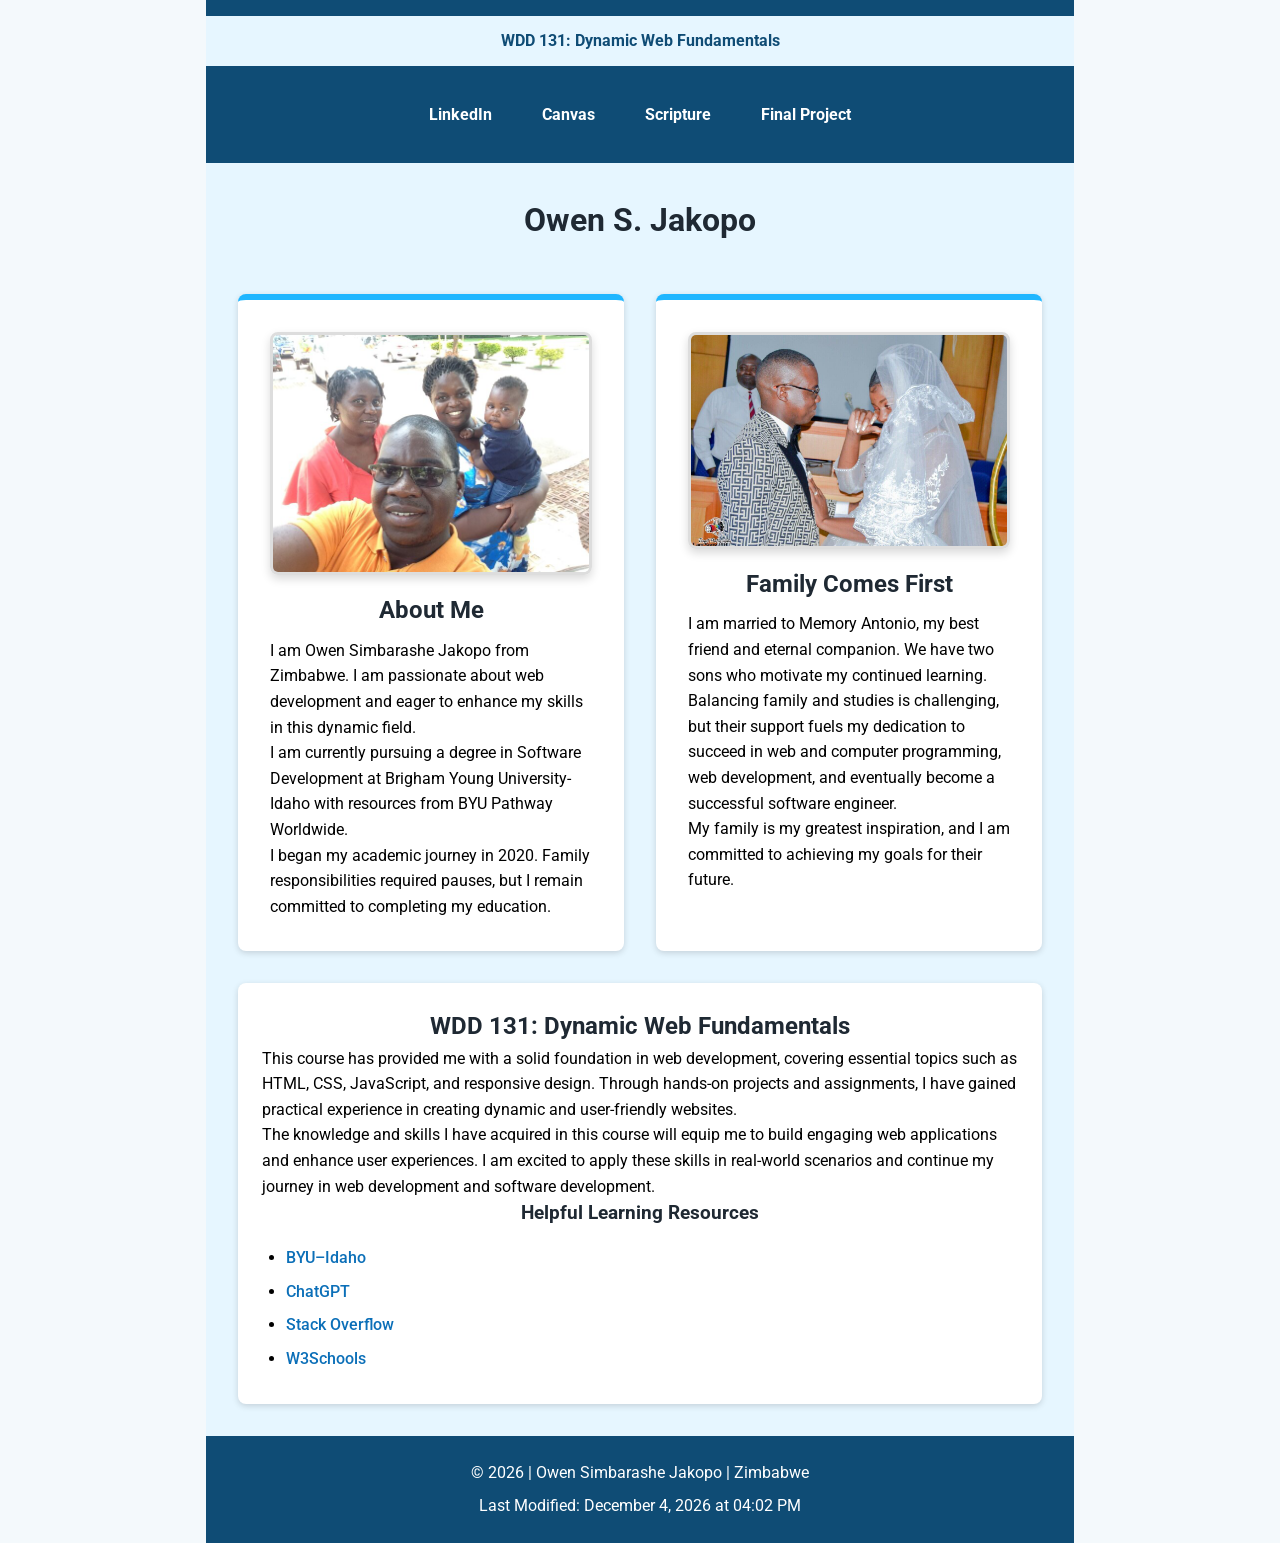
<file: index.html>
<!DOCTYPE html>
<html lang="en">
<head>
    <meta charset="UTF-8">
    <meta name="viewport" content="width=device-width, initial-scale=1.0">
    <meta name="description" content="Owen Simbarashe Jakopo’s WDD 131 course page showcasing web development projects, skills in HTML, CSS, JavaScript, and learning resources.">
    <meta name="author" content="Owen Simbarashe Jakopo">

    <title>WDD 131 – Dynamic Web Fundamentals – Owen Simbarashe Jakopo</title>

    <link rel="stylesheet" href="styles/base.css">
    <link rel="preconnect" href="https://fonts.googleapis.com">
    <link rel="preconnect" href="https://fonts.gstatic.com" crossorigin>
    <link href="https://fonts.googleapis.com/css2?family=Roboto:ital,wght@0,100..900;1,100..900&display=swap" rel="stylesheet">

    <script src="scripts/getdates.js" defer></script>
</head>

<body>
    <div class="container">
        <header>
            <span id="course-title">WDD 131: Dynamic Web Fundamentals</span>
            <nav>
                <ul class="navigation">
                    <li><a href="https://www.linkedin.com" target="_blank" rel="noopener">LinkedIn</a></li>
                    <li><a href="https://byupw.instructure.com/" target="_blank" rel="noopener">Canvas</a></li>
                    <li><a href="https://www.churchofjesuschrist.org/study/scriptures/bofm/1-ne/4?lang=eng&id=p6#p6" target="_blank">Scripture</a></li>
                    <li><a href="index.html" target="_blank">Final Project</a></li>
                </ul>
            </nav>
        </header>

        <main>
            <h1>Owen S. Jakopo</h1>
            <section class="card">
                <img src="images/rsz_pic-for-website.jpg" alt="Owen Jakopo with his family">
                <h2>About Me</h2>
                <p>I am Owen Simbarashe Jakopo from Zimbabwe. I am passionate about web development and eager to enhance my skills in this dynamic field.</p>
                <p>I am currently pursuing a degree in Software Development at Brigham Young University-Idaho with resources from BYU Pathway Worldwide.</p>
                <p>I began my academic journey in 2020. Family responsibilities required pauses, but I remain committed to completing my education.</p>
            </section>

            <section class="card">
                <img src="images/memo_wedding.jpg" alt="Owen Jakopo with his family">
                <h2>Family Comes First</h2>
                <p>I am married to Memory Antonio, my best friend and eternal companion. We have two sons who motivate my continued learning.</p>
                <p>Balancing family and studies is challenging, but their support fuels my dedication to succeed in web and computer programming, web development, and eventually become a successful software engineer.</p>
                <p>My family is my greatest inspiration, and I am committed to achieving my goals for their future.</p>
            </section>

            <section class="course">
                <h2>WDD 131: Dynamic Web Fundamentals</h2>
                <p>This course has provided me with a solid foundation in web development, covering essential topics such as HTML, CSS, JavaScript, and responsive design. Through hands-on projects and assignments, I have gained practical experience in creating dynamic and user-friendly websites.</p>
                <p>The knowledge and skills I have acquired in this course will equip me to build engaging web applications and enhance user experiences. I am excited to apply these skills in real-world scenarios and continue my journey in web development and software development.</p>

                <h3>Helpful Learning Resources</h3>
                <ul class="resources">
                    <li><a href="https://www.byui.edu" target="_blank" rel="noopener">BYU–Idaho</a></li>
                    <li><a href="https://chat.openai.com" target="_blank" rel="noopener">ChatGPT</a></li>
                    <li><a href="https://stackoverflow.com" target="_blank" rel="noopener">Stack Overflow</a></li>
                    <li><a href="https://www.w3schools.com" target="_blank" rel="noopener">W3Schools</a></li>
                </ul>
            </section>
        </main>

        <footer>
            <p>&copy; <span id="currentyear"></span> | Owen Simbarashe Jakopo | Zimbabwe</p>
            <p id="lastModified"></p>
        </footer>
    </div>
</body>
</html>
</file>
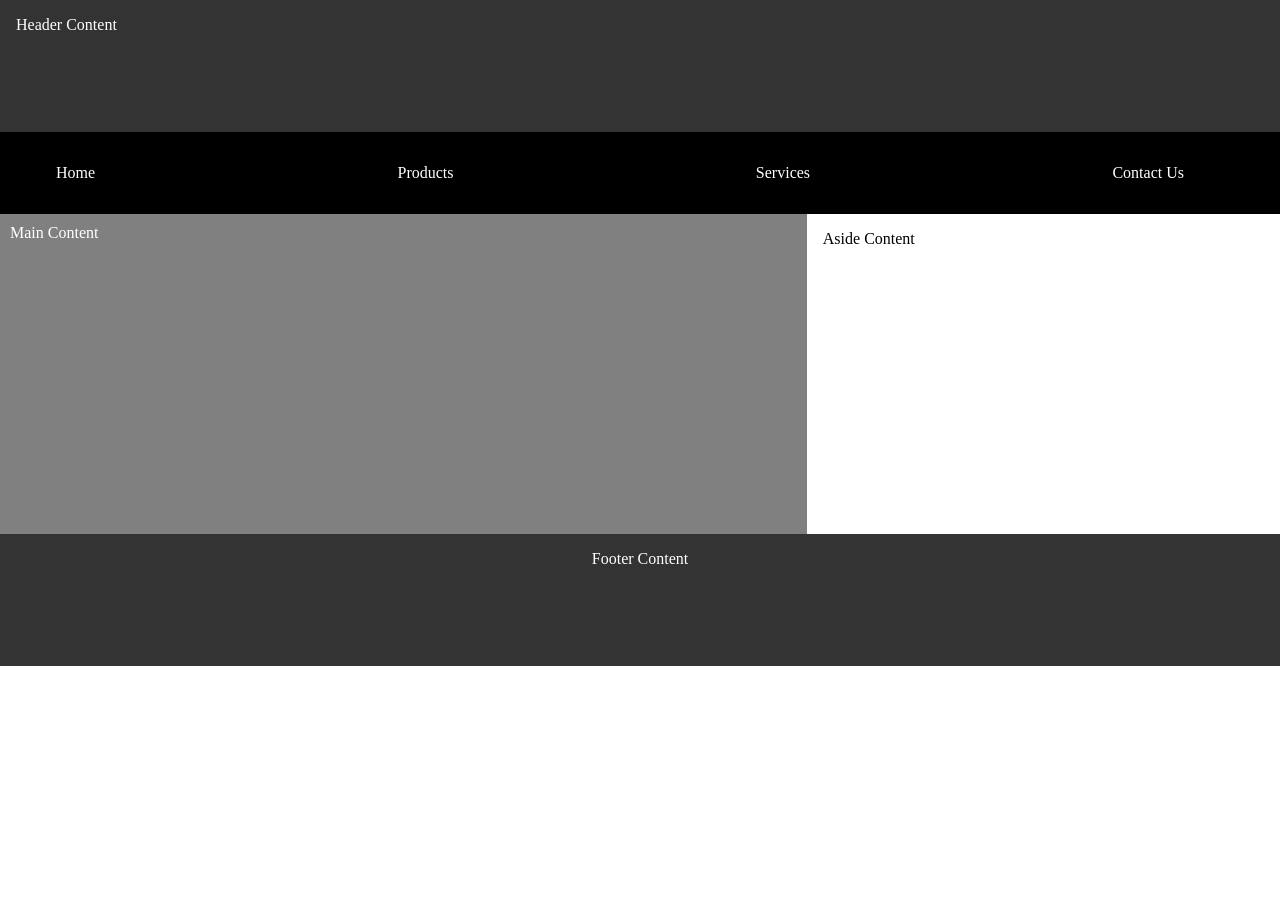
<file: week01/basic-layout.html>
<!DOCTYPE html>
<html lang="en">
<head>
    <meta charset="UTF-8">
    <meta name="viewport" content="width=device-width, initial-scale=1.0">
    <title>Owen S. Jakopo - WDD 131</title>
    <link rel="stylesheet" href="styles/layout.css">
</head>
<body>
    <div class="container">
    <div class="logo">Header Content</div>
<header class="my-nav">
	<ul class="navi">
		<li><a href="#" title="Home">Home</a></li>
		<li><a href="#" title="Products">Products</a></li>
		<li><a href="#" title="Services">Services</a></li>
		<li><a href="#" title="Contact Us">Contact Us</a></li>
	</ul>
</header>
<div class="main-content">Main Content</h2>
</div>
<div class="aside-content">Aside Content</div>
<footer class="my-footer">Footer Content</footer>
</div>
</body>
</html>
</file>
<file: styles/base.css>
* {
    margin: 0;
    padding: 0;
    box-sizing: border-box;
}

body {
    font-family: "Roboto", sans-serif;
    line-height: 1.6;
    background-color: #F4F9FC;
}

h1, h2, h3, h4 {
    text-align: center;
    color: #1F2933;
}

.container {
    max-width: 900px;
    margin: 0 auto;
    padding: 0 1rem;
}

header {
    background-color: #0F4C75;
    color: #ffffff;
    padding: 1rem 0;
    text-align: center;
}

.navigation {
    list-style: none;
    display: flex;
    justify-content: center;
    flex-wrap: wrap;
    margin-top: 1rem;
}

.navigation li {
    margin: 0;
}

.navigation a {
    color: #fff;
    padding: 20px 25px;
    font-weight: bold;
    text-decoration: none;
    transition: background-color 0.3s ease, transform 0.2s ease;
    display: inline-block;
    border-radius: 5px;
} 

.navigation a:hover {
    background-color: #1FB6FF;
    color: #0F4C75;
    transform: scale(1.05);
}


main {
    display: grid;
    grid-template-columns: 1fr 1fr;
    gap: 2rem;
    background-color: #E6F6FF;
    padding: 2rem;
}

main h1 {
    grid-column: 1 / -1;
    margin-bottom: 1rem;
}

.card {
    background-color: #ffffff;
    border-top: 6px solid #1FB6FF;
    padding: 2rem;
    border-radius: 0.5rem;
    box-shadow: 0 2px 6px rgba(0,0,0,0.15);
    display: flex;
    flex-direction: column;
    transition: transform 0.3s ease, box-shadow 0.3s ease;
}

.card:hover {
    transform: translateY(-5px); 
    box-shadow: 0 8px 20px rgba(0,0,0,0.25);
}

.card img {
    display: block;
    width: 100%;
    height: auto;
    margin-bottom: 1rem;
    border-radius: 0.5rem;
    border: 3px solid #ddd;
    box-shadow: 0 4px 10px rgba(0,0,0,0.15);
    transition: transform 0.3s ease, box-shadow 0.3s ease;
}

.card:hover img {
    transform: scale(1.03);
    box-shadow: 0 6px 15px rgba(0,0,0,0.25);
}

.card h2 {
    margin-bottom: 0.5rem;
}

.course {
    grid-column: 1 / -1;
    background-color: #ffffff; 
    padding: 1.5rem;
    border-radius: 0.5rem;
    box-shadow: 0 2px 6px rgba(0,0,0,0.15);
}

.resources {
    margin-top: 1rem;
    padding-left: 1.5rem;
}

.resources li {
    margin-bottom: 0.5rem;
}

.resources a {
    color: #0B6FB8; 
    font-weight: 500;
    text-decoration: none;
}

.resources a:hover {
    text-decoration: underline;
}
#course-title {
    background-color: #E6F6FF;
    color: #0F4C75;
    padding: 0.75rem 1.25rem;
    display: inline-block;
    font-weight: 700;
    width: 100%;
}


footer {
    background-color: #0F4C75;
    color: #ffffff;
    padding: 1rem;
    text-align: center;
}

footer p {
    margin: 0.5rem 0;
}

@media (max-width: 768px) {
    .navigation {
        flex-direction: column;
        align-items: stretch;
    }

    .navigation a {
        text-align: center;
        border-top: 1px solid #444;
        padding: 15px 0;
    }

    main {
        grid-template-columns: 1fr;
    }

    .resources {
        padding-left: 0;
        text-align: center;
    }
}
</file>
<file: week01/styles/layout.css>
body {
    padding: 0;
    margin: 0;
}
.container {
    display: grid;
    grid-template: auto 1fr 1fr 1fr auto;
}
.logo {
    grid-column: 1 / 4;
    background-color: #333;
    padding: 1rem;
    margin: 0;
    color: white;
    height: 100px;
}
.my-nav {    
    grid-column: 1 / 4;
    background-color: black;
    padding: 1rem;
}
.navi {
	list-style: none;
	display: flex;
	align-items: center;
    justify-content: space-between;

}
.main-content {
    grid-column: 1 / 3;
    background: grey;
    padding: 10px;
    color: white;
    height: 300px;
}
.aside-content {
    grid-column: 3 / 4;
    background-color: white;
    padding: 1rem;
}
.my-footer {
    grid-column: 1 / 4;
    background-color: #333;
    padding: 1rem;
    text-align: center;
    color: white;
    height: 100px;
}
ul {
    display: block;
}
li {
    float: left;
    padding-right: 5rem;
}
ul a {
    color: white;
    text-decoration: none;
}
ul a:hover {
    text-decoration: underline;
}
</file>
